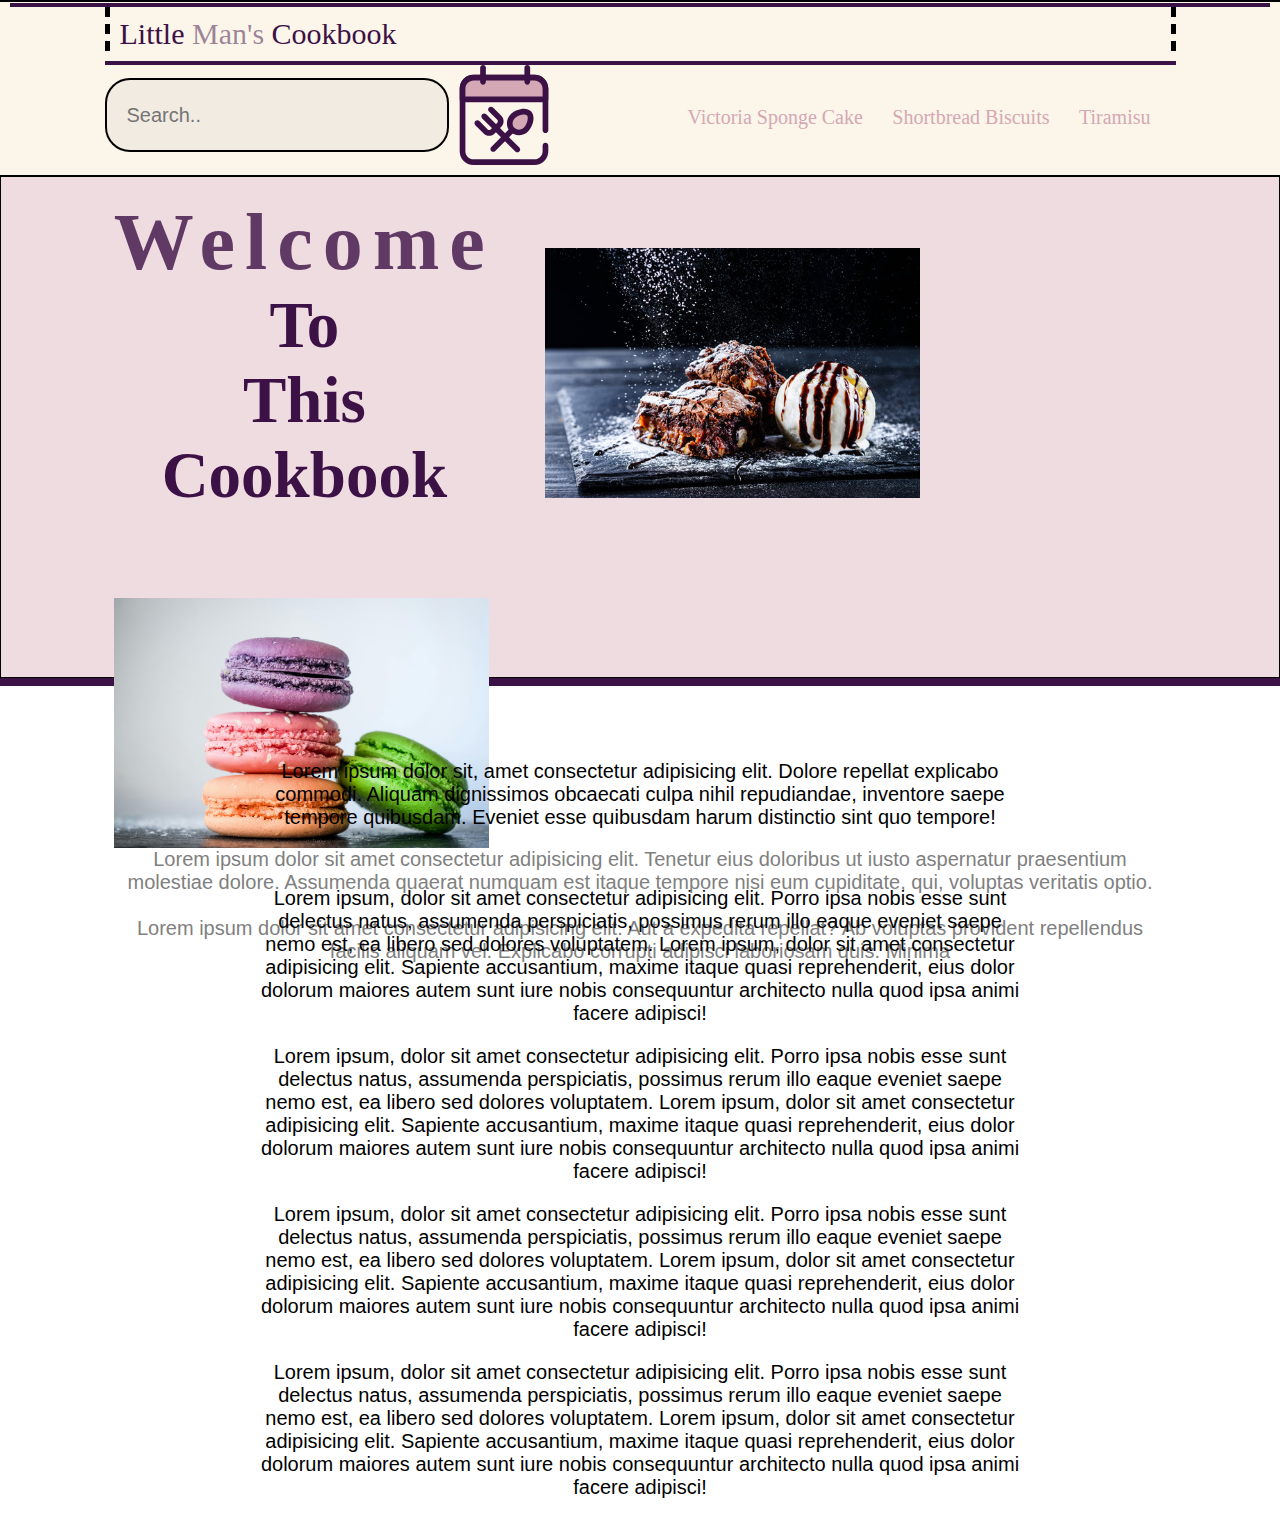
<file: index.html>
<!DOCTYPE html>
<html lang="en">

<head>
    <meta charset="UTF-8">
    <meta name="viewport" content="width=device-width, initial-scale=1.0">
    <link rel="stylesheet" href="styles.css">
    <title>Odin Recipes</title>
</head>

<body>
    <header class="header">
        <div class="solid-line"></div>
        <div class="flex-wrap center">
            <a href="." id="main-heading" class="main-heading" max-width="100%">Little <span class="special-font">Man's
                </span>Cookbook</a>
        </div>
        <div class="solid-line center"></div>
        <div class="flex-wrap center">
            <input class="search-bar" type="text" placeholder="Search.."> <!--Swap search bar and menu icon?-->
            <img class="menu-icon" src="images/menu-icon.svg" alt="" height="100px" width="100px">
            <nav class="recipe-nav">
                <ul class="recipe-links">
                    <li><a class="recipe-link" href="recipes/victoria-spongecake.html">Victoria Sponge Cake</a></li>
                    <li><a class="recipe-link" href="recipes/shortbread.html">Shortbread Biscuits</a></li>
                    <li><a class="recipe-link" href="recipes/tiramisu.html">Tiramisu</a></li>
                </ul>
            </nav>
        </div>
    </header>

    <div class="introduction">
        <div class="center">
            <div class="flex-wrap more-gap">
                <h2 class="welcome"><span class="special-font special-font-bigger">Welcome</span><br>To <br> This <br> Cookbook <br></h2>
                <img class="home-page-images" src="images/brownies.jpeg" alt="Brownies" height="250px" width="auto">
                <img class="home-page-images" src="images/macarons.jpeg" alt="Cheescake" height="250px" width="auto">
            </div>
            <p class="intro-text">Lorem ipsum dolor sit amet consectetur adipisicing elit. Tenetur eius doloribus ut
                iusto
                aspernatur praesentium molestiae dolore. Assumenda quaerat numquam est itaque tempore nisi eum
                cupiditate,
                qui, voluptas veritatis optio.
                <br> <br>
                Lorem ipsum dolor sit amet consectetur adipisicing elit. Aut a expedita repellat? Ab
                voluptas provident repellendus facilis aliquam vel. Explicabo corrupti adipisci laboriosam quis. Minima
            </p>
        </div>
        <!--Add images of food inside introduction box and make box flex-->
    </div>
    <div class="solid-line-thicker"></div>
    <br> <br> <br>

    <div class="content">
        <p class="home-page-text">Lorem ipsum dolor sit, amet consectetur adipisicing elit. Dolore repellat explicabo
            commodi. Aliquam dignissimos obcaecati culpa nihil repudiandae, inventore saepe tempore quibusdam. Eveniet
            esse quibusdam harum distinctio sint quo tempore!</p>
        <br>
        <p class="home-page-text">Lorem ipsum, dolor sit amet consectetur adipisicing elit. Porro ipsa nobis esse sunt
            delectus natus, assumenda perspiciatis, possimus rerum illo eaque eveniet saepe nemo est, ea libero sed
            dolores voluptatem.
            Lorem ipsum, dolor sit amet consectetur adipisicing elit. Sapiente accusantium, maxime itaque quasi
            reprehenderit, eius dolor dolorum maiores autem sunt iure nobis consequuntur architecto nulla quod ipsa
            animi facere adipisci!
        </p>
        <p class="home-page-text">Lorem ipsum, dolor sit amet consectetur adipisicing elit. Porro ipsa nobis esse sunt
            delectus natus, assumenda perspiciatis, possimus rerum illo eaque eveniet saepe nemo est, ea libero sed
            dolores voluptatem.
            Lorem ipsum, dolor sit amet consectetur adipisicing elit. Sapiente accusantium, maxime itaque quasi
            reprehenderit, eius dolor dolorum maiores autem sunt iure nobis consequuntur architecto nulla quod ipsa
            animi facere adipisci!
        </p>
        <p class="home-page-text">Lorem ipsum, dolor sit amet consectetur adipisicing elit. Porro ipsa nobis esse sunt
            delectus natus, assumenda perspiciatis, possimus rerum illo eaque eveniet saepe nemo est, ea libero sed
            dolores voluptatem.
            Lorem ipsum, dolor sit amet consectetur adipisicing elit. Sapiente accusantium, maxime itaque quasi
            reprehenderit, eius dolor dolorum maiores autem sunt iure nobis consequuntur architecto nulla quod ipsa
            animi facere adipisci!
        </p>
        <p class="home-page-text">Lorem ipsum, dolor sit amet consectetur adipisicing elit. Porro ipsa nobis esse sunt
            delectus natus, assumenda perspiciatis, possimus rerum illo eaque eveniet saepe nemo est, ea libero sed
            dolores voluptatem.
            Lorem ipsum, dolor sit amet consectetur adipisicing elit. Sapiente accusantium, maxime itaque quasi
            reprehenderit, eius dolor dolorum maiores autem sunt iure nobis consequuntur architecto nulla quod ipsa
            animi facere adipisci!
        </p>
        <br>
    </div>
</body>

</html>
</file>
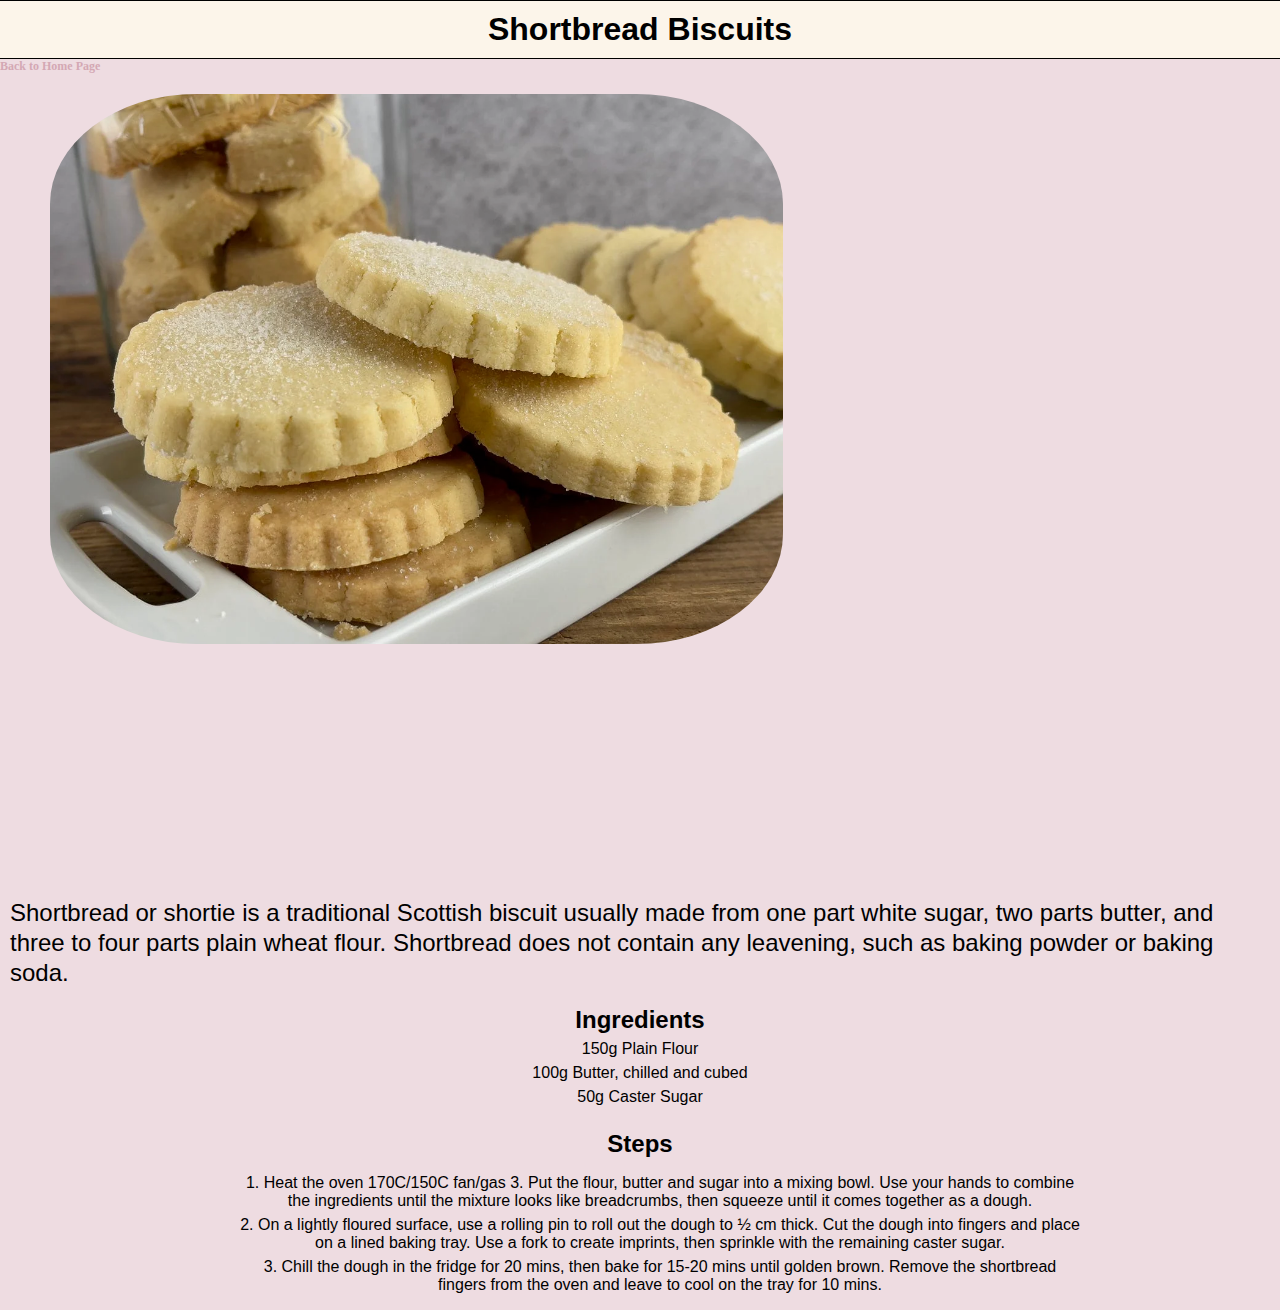
<file: recipes/shortbread.html>
<!DOCTYPE html>
<html lang="en">
<head>
    <meta charset="UTF-8">
    <meta name="viewport" content="width=device-width, initial-scale=1.0">
    <link rel="stylesheet" href="../styles.css">
    <title>Shortbread Recipe</title>
</head>
<body class="background">
    <h1 class="sticky recipe-heading">Shortbread Biscuits</h1>
        <h2 class="back"><a href="../index.html">Back to Home Page</a></h2>
        <div class="flex image-and-description">
            <img class="recipe-image" src="../images/shortbread.webp" alt="Lasagne Slice">
            <p class="recipe-description shortbread-description">Shortbread or shortie is a traditional Scottish biscuit usually made from one part white sugar, two parts butter, and three to four parts plain wheat flour. Shortbread does not contain any leavening, such as baking powder or baking soda.</p>
        </div>
        <br>
        <h2>Ingredients</h2>
        <ul>
            <li>150g Plain Flour</li>
            <li>100g Butter, chilled and cubed</li>
            <li>50g Caster Sugar</li>
        </ul>
        <br>
        <h2>Steps</h2>
        <div class="ordered-list">
            <ol class="instructions">
                <li>Heat the oven 170C/150C fan/gas 3. Put the flour, butter and sugar into a mixing bowl. Use your hands to combine the ingredients until the mixture looks like breadcrumbs, then squeeze until it comes together as a dough.</li>
                <li>On a lightly floured surface, use a rolling pin to roll out the dough to ½ cm thick. Cut the dough into fingers and place on a lined baking tray. Use a fork to create imprints, then sprinkle with the remaining caster sugar.</li>
                <li>Chill the dough in the fridge for 20 mins, then bake for 15-20 mins until golden brown. Remove the shortbread fingers from the oven and leave to cool on the tray for 10 mins.</li>
            </ol>
        </div>
</body>
</html>
</file>
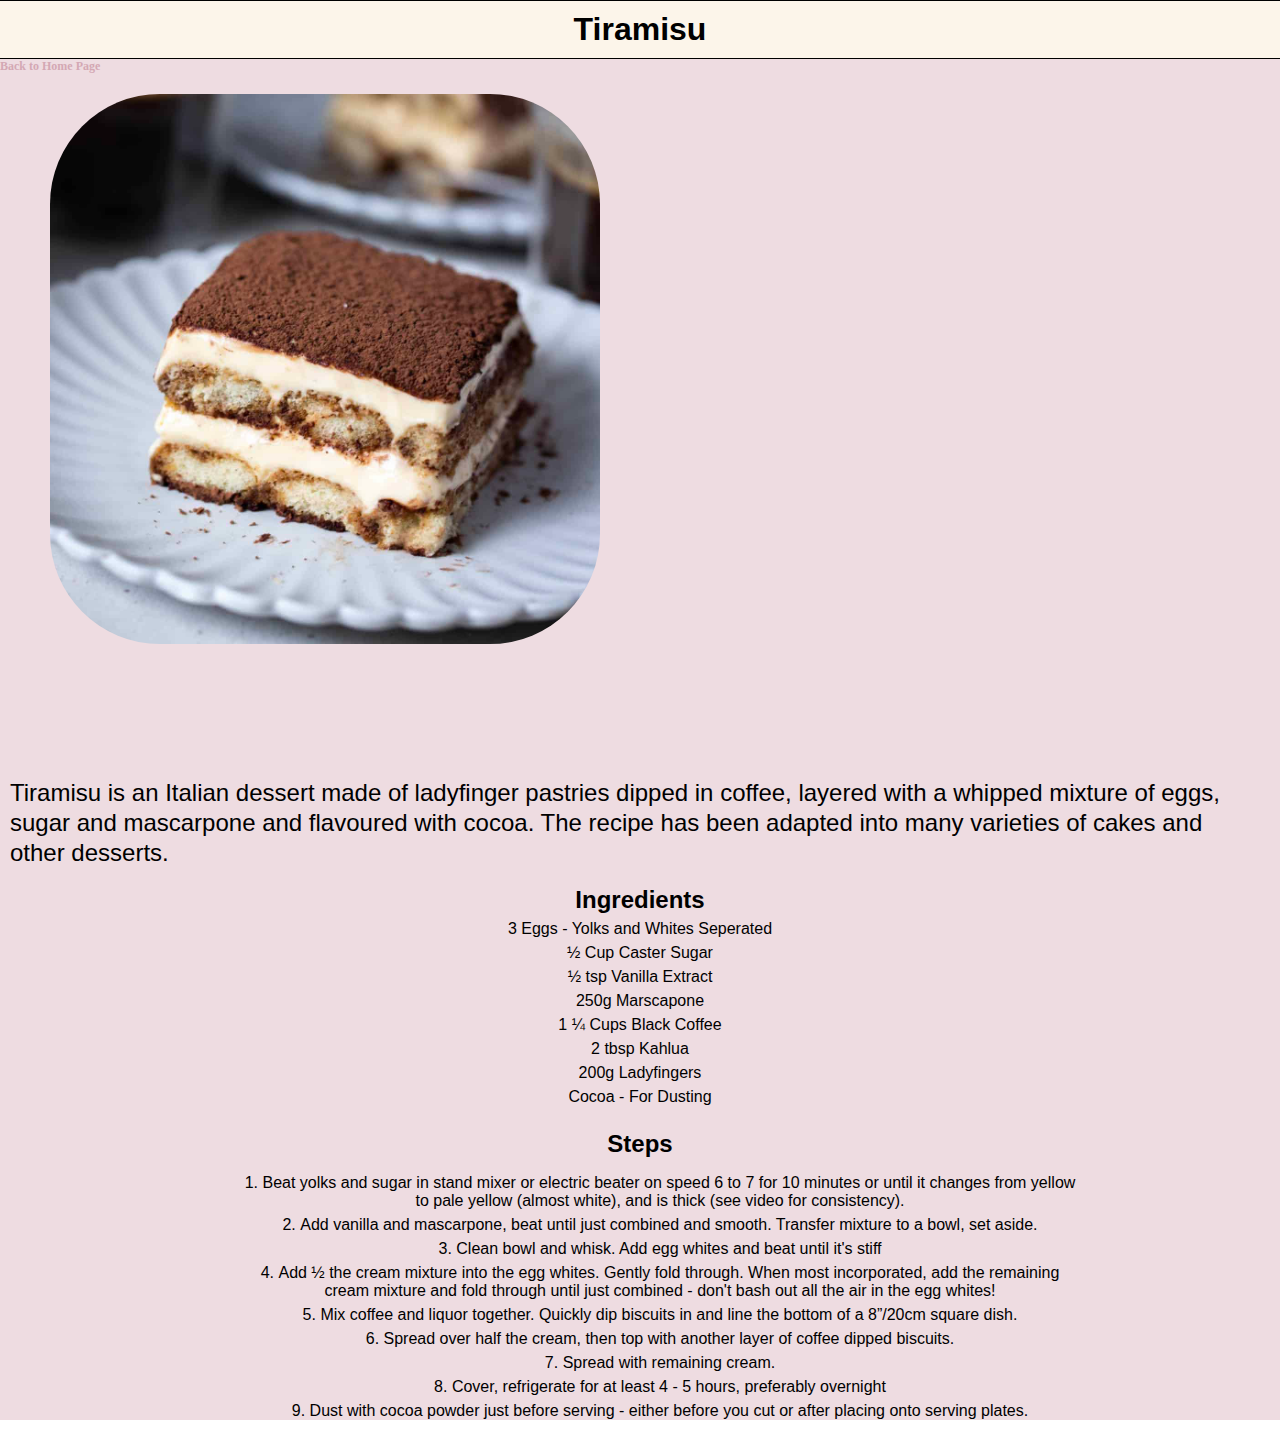
<file: recipes/tiramisu.html>
<!DOCTYPE html>
<html lang="en">
<head>
    <meta charset="UTF-8">
    <meta name="viewport" content="width=device-width, initial-scale=1.0">
    <link rel="stylesheet" href="../styles.css">
    <title>Tiramisu Recipe</title>
</head>
<body>
    <h1 class="sticky recipe-heading">Tiramisu</h1>
    <div class="background">
        <h2 class="back"><a href="../index.html">Back to Home Page</a></h2>
        <div class="flex image-and-description">
            <img class="recipe-image" src="../images/tiramisu-square.jpeg" alt="Tiramisu Slice">
            <p class="recipe-description">Tiramisu is an Italian dessert made of ladyfinger pastries dipped in coffee, layered with a whipped mixture of eggs, sugar and mascarpone and flavoured with cocoa. The recipe has been adapted into many varieties of cakes and other desserts.</p>
        </div>
        <br>
        <h2>Ingredients</h2>
        <ul>
            <li>3 Eggs - Yolks and Whites Seperated</li>
            <li>&frac12 Cup Caster Sugar</li>
            <li>&frac12 tsp Vanilla Extract</li>
            <li>250g Marscapone</li>
            <li>1 &frac14 Cups Black Coffee</li>
            <li>2 tbsp Kahlua</li>
            <li>200g Ladyfingers</li>
            <li>Cocoa - For Dusting</li>
        </ul>
        <br>
        <h2>Steps</h2>
        <div class="ordered-list">
            <ol class="instructions">
                <li>Beat yolks and sugar in stand mixer or electric beater on speed 6 to 7 for 10 minutes or until it changes from yellow to pale yellow (almost white), and is thick (see video for consistency).</li>
                <li>Add vanilla and mascarpone, beat until just combined and smooth. Transfer mixture to a bowl, set aside.</li>
                <li>Clean bowl and whisk. Add egg whites and beat until it's stiff</li>
                <li>Add &frac12 the cream mixture into the egg whites. Gently fold through. When most incorporated, add the remaining cream mixture and fold through until just combined - don't bash out all the air in the egg whites!</li>
                <li>Mix coffee and liquor together. Quickly dip biscuits in and line the bottom of a 8”/20cm square dish.</li>
                <li>Spread over half the cream, then top with another layer of coffee dipped biscuits.</li>
                <li>Spread with remaining cream.</li>
                <li>Cover, refrigerate for at least 4 - 5 hours, preferably overnight</li>
                <li>Dust with cocoa powder just before serving - either before you cut or after placing onto serving plates.</li>
            </ol>
        </div>
    </div>
</body>
</html>
</file>
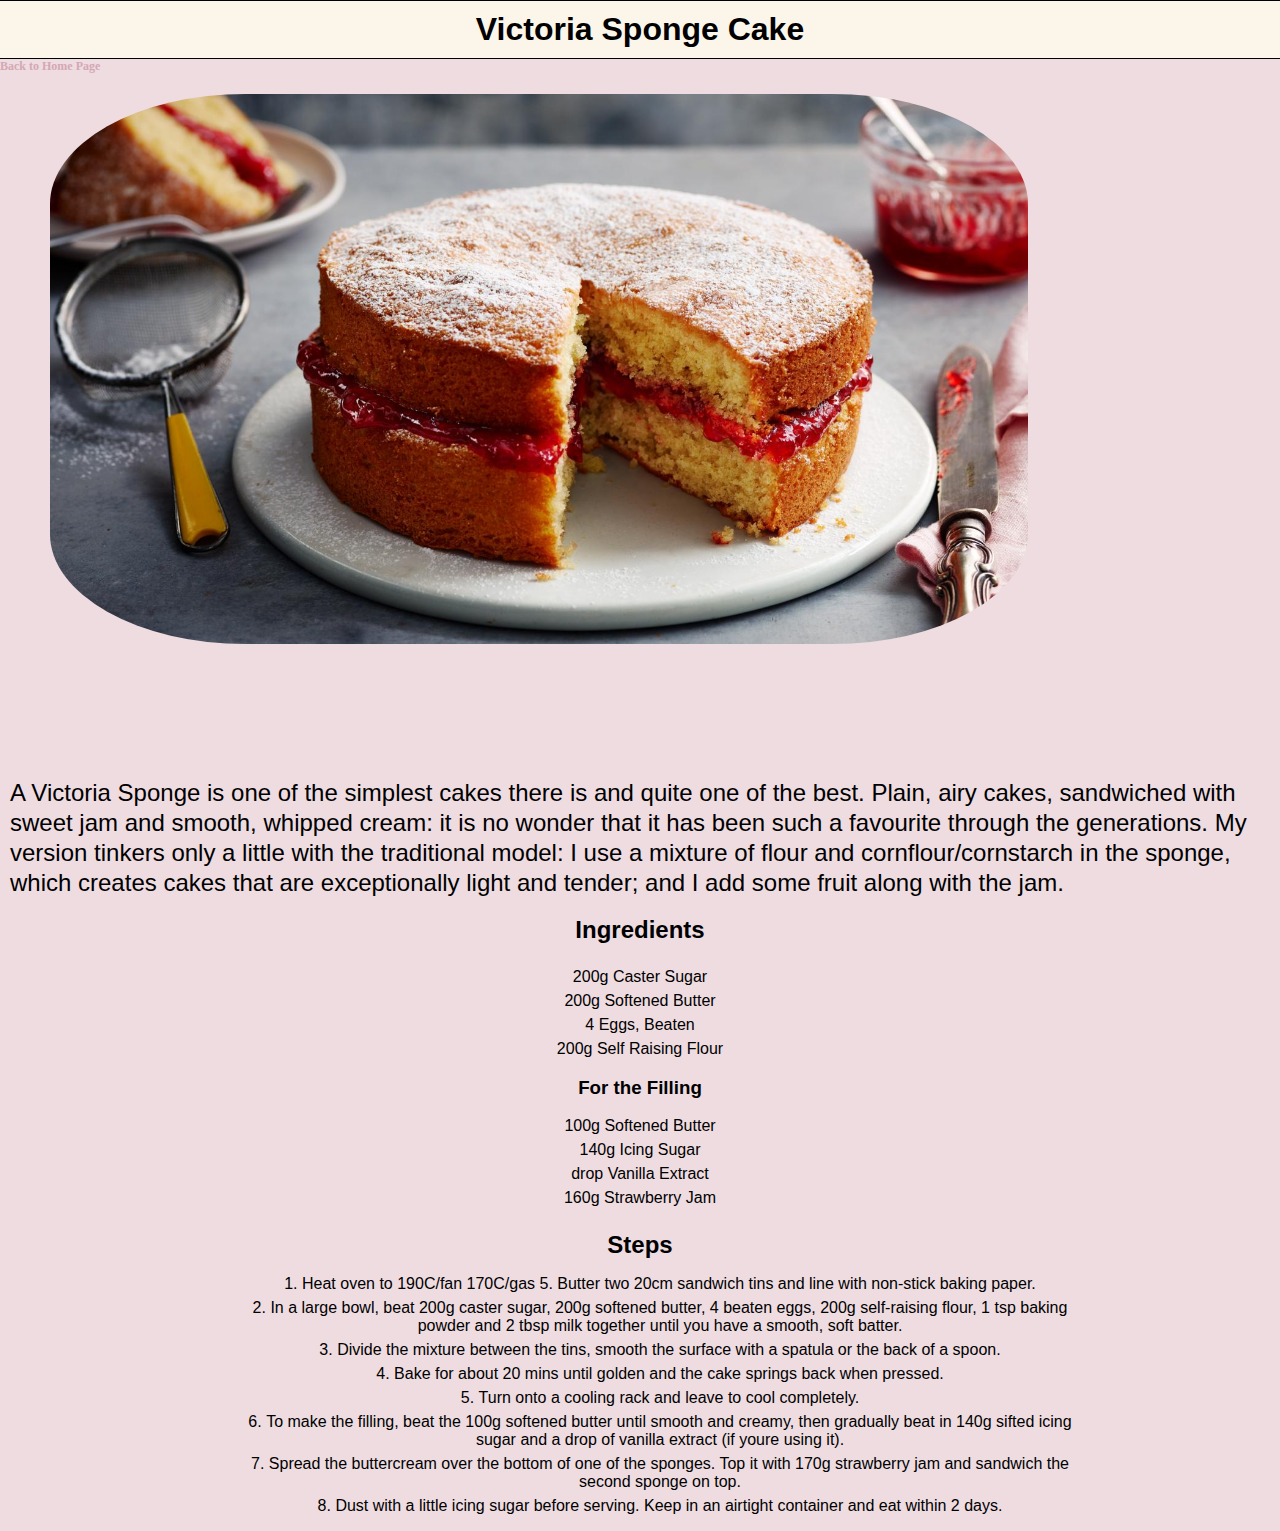
<file: recipes/victoria-spongecake.html>
<!DOCTYPE html>
<html lang="en">
<head>
    <meta charset="UTF-8">
    <meta name="viewport" content="width=device-width, initial-scale=1.0">
    <link rel="stylesheet" href="../styles.css">
    <title>Victoria Sponge Cake Recipe</title>
</head>
<body class="background">
    <h1 class="sticky recipe-heading">Victoria Sponge Cake</h1>
        <h2 class="back"><a href="../index.html">Back to Home Page</a></h2>
        <div class="flex image-and-description">
            <img class="recipe-image" src="../images/victoria-spongecake.jpeg" alt="Teriyaki Donburi Bowl with beef,fresh carrots and sesame seeds" height="410" width="610">   
            <p class="recipe-description">
            A Victoria Sponge is one of the simplest cakes there is and quite one of the best. Plain, airy cakes, sandwiched with sweet jam and smooth, whipped cream: it is no wonder that it has been such a favourite through the generations. My version tinkers only a little with the traditional model: I use a mixture of flour and cornflour/cornstarch in the sponge, which creates cakes that are exceptionally light and tender; and I add some fruit along with the jam.
            </p>
        </div>
        <br>
        <h2>Ingredients</h2>
        <br>
        <ul>
            <li>200g Caster Sugar</li>
            <li>200g Softened Butter</li>
            <li>4 Eggs, Beaten</li>
            <li>200g Self Raising Flour</li>
            <li><h3>For the Filling</h3></li>
            <li>100g Softened Butter</li>
            <li>140g Icing Sugar </li>
            <li>drop Vanilla Extract</li>
            <li>160g Strawberry Jam</li>
        </ul>
        <br>
        <h2>Steps</h2>
        <ol class="instructions">
            <li>Heat oven to 190C/fan 170C/gas 5. Butter two 20cm sandwich tins and line with non-stick baking paper.</li>
            <li>In a large bowl, beat 200g caster sugar, 200g softened butter, 4 beaten eggs, 200g self-raising flour, 1 tsp baking powder and 2 tbsp milk together until you have a smooth, soft batter.</li>
            <li>Divide the mixture between the tins, smooth the surface with a spatula or the back of a spoon.</li>
            <li>Bake for about 20 mins until golden and the cake springs back when pressed.</li>
            <li>Turn onto a cooling rack and leave to cool completely.</li>
            <li>To make the filling, beat the 100g softened butter until smooth and creamy, then gradually beat in 140g sifted icing sugar and a drop of vanilla extract (if youre using it).</li>
            <li>Spread the buttercream over the bottom of one of the sponges. Top it with 170g strawberry jam and sandwich the second sponge on top.</li>
            <li>Dust with a little icing sugar before serving. Keep in an airtight container and eat within 2 days.</li>
        </ol>
</body>
</html>
</file>
<file: styles.css>
/*Globals*/
body, ul, li, h1, h2, a{
    margin: 0;
    padding: 0;
    font-family:'Gill Sans', 'Gill Sans MT', Calibri, 'Trebuchet MS', sans-serif;
}

ul,nav li,ol,p,h1,h2,.recipe-heading{
    text-align: center;
}

.recipe-links, .recipe-links li{
    display: inline-block;
}

body{
    background-color:rgb(255, 255, 255);
}

a:visited,
a:link{
    text-decoration: none;
    color:rgba(212,168,180,255);
    font-family: Rockwell;
}

a:hover{
    color: rgba(60,17,70,255);
    font-family: Rockwell;
}

/*Flex*/

.flex-wrap{
    display: flex;
    flex-wrap: wrap;
    gap: 5px;
}

.flex-no-wrap{
    display: flex;
    flex-wrap: nowrap;
}

.more-gap{
    gap: 50px;
}

/*Banner*/
.header{
    background-color: rgb(252, 245, 234);
    padding: 10px;
    padding-top: 1px;
    border-bottom: 1px solid black;
    border-top: 2px solid black;
    position: sticky;
    top: -70px;
    z-index: 1;
}

.center{
    width: 85%;
    margin: 0 auto;
}

#main-heading{
    color: rgba(60,17,70,255);
    font-size: 30px;
    font-family: Rockwell;
    unicode-bidi: isolate;
    margin-bottom: 10px;
    padding-left: 10px;
    padding-top: 10px;
    text-align: left;
    border-left: 5px dashed black;  
    border-right: 5px dashed black;
    width: 100%;
    white-space: nowrap;
}   

.special-font, .special-font-bigger{
    font-family: Brush Script MT;
}

.special-font{
    color: rgba(60,17,70,50%);
}

.special-font-bigger{
    font-size: 80px;
    letter-spacing: 10px;
    color: rgba(60,17,70,80%);
}

.recipe-nav{
    align-self: center;
    margin-left: auto;
    margin-top: 5px;
}

.recipe-links li{
    font-size: 20px;
    margin-right: 25px;
    list-style-type: none;
}

.search-bar{
    padding: 20px;
    height: 30px;
    font-size: 20px;
    border: 2px solid;
    border-radius: 25px;
    background-color: hsla(0, 1%, 26%, 5%);
    align-self: center;
    width: 300px;
    max-width: 300px;
    min-width: 0px;
    flex: 1 1 0px;
}

.search-bar:focus{
    background-color: rgb(255, 255, 255);
    border: 2px solid rgba(60,17,70,255);
    outline: none;
    caret-color: rgba(60,17,70,255);
}

.solid-line{
    height: 0;
    border-bottom: 4px solid rgba(60,17,70,255);
}

.solid-line-thicker{
    height: 0;
    border-bottom: 8px solid rgba(60,17,70,255);
}

/*Welcome Box*/
.introduction{
    border: 1px solid;
    padding: 20px;
    height: 460px;
    background-color: rgba(212,168,180,40%);
    margin: 0 auto;
    /*min-width, min-height?*/
}

.welcome{
    font-size: 65px;
    font-family: Rockwell;
    color:rgba(60,17,70,255);
    display: inline;
    margin-bottom: 35px;
}

.home-page-images{
    align-self: center;
}

.introduction .intro-text{
    font-size: 20px;
    color: grey;
    margin:0;
}

/*Home Page Text*/

.home-page-text{
    font-size: 20px;
    text-align: center;
    width: 60%;
    margin-left:auto;
    margin-right: auto;
}

/*Recipe Pages*/
.background{
    background-color:rgba(212,168,180,40%); 
}

.image-and-description{
    justify-content: space-between;
}

.recipe-image{
    display: inline-block;
    margin: 20px 0 50px 50px;
    height: 550px;
    width: auto;
    border-radius: 20%; 
}

.recipe-description{
    line-height: 30px;
    margin: 80px 20px 0 10px;
    text-align: left;
    justify-self: center;
    font-size: 24px;
}

.shortbread-description{
    margin-top: 200px;
}

.instructions{
    list-style-position: inside;
    margin-left: 200px;
    margin-right: 200px;
}

li{
    margin-top: 6px;
    margin-bottom: 6px;
}

.back{
    font-size: 12px;
    text-align: left;
}

.sticky{
    position: sticky;
    top: -1px;
    padding: 10px;
    border-bottom: 1px solid;
    border-top: 1px solid;
    background-color:rgb(252, 245, 234);;
    z-index: 1;
}
</file>
